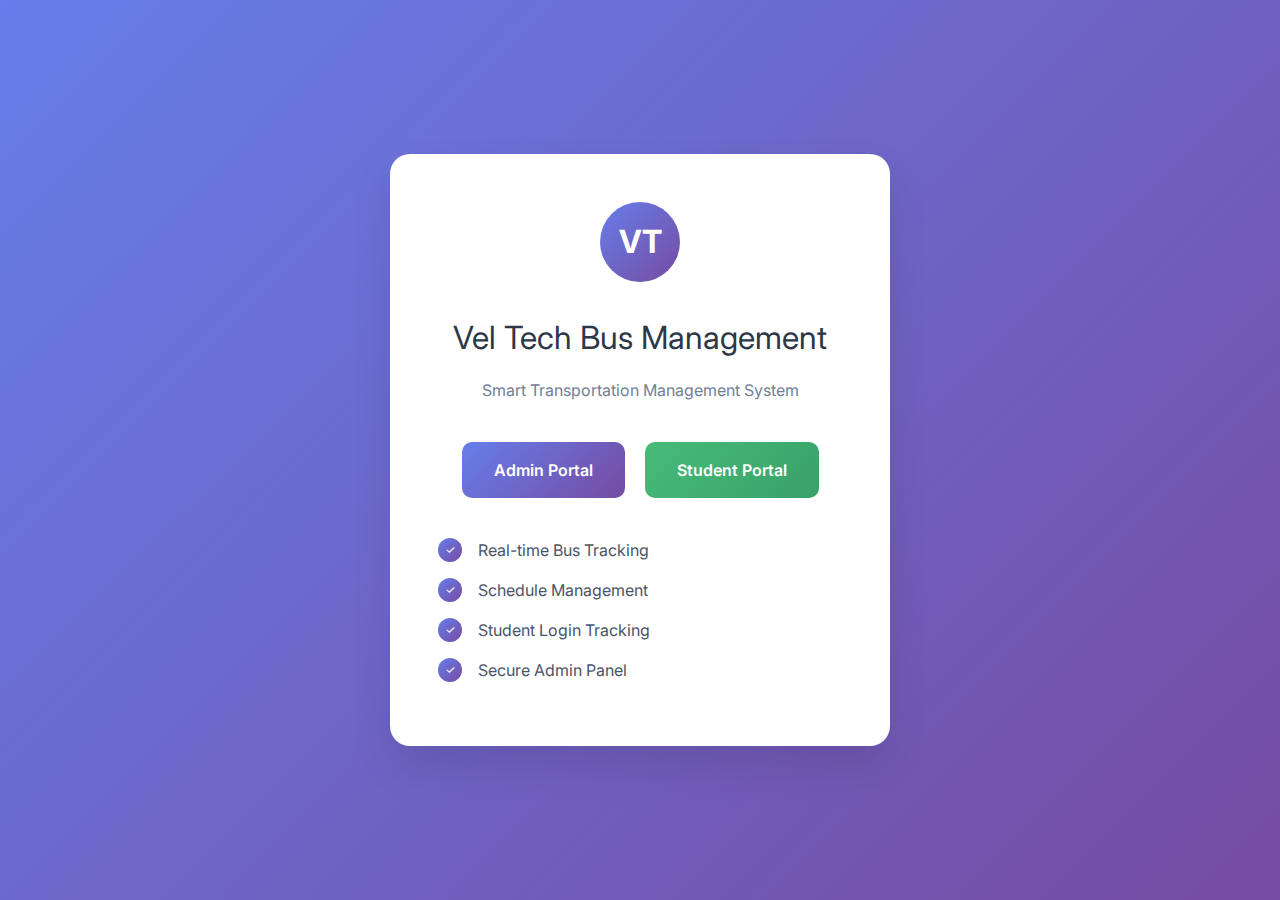
<file: index.html>
<!DOCTYPE html>
<html lang="en">
<head>
    <meta charset="UTF-8">
    <meta name="viewport" content="width=device-width, initial-scale=1.0">
    <title>Vel Tech Bus Management System</title>
    <link rel="stylesheet" href="css/output.css">
    <link href="https://fonts.googleapis.com/css2?family=Inter:wght@400;500;600;700&display=swap" rel="stylesheet">
    <style>
        body {
            font-family: 'Inter', sans-serif;
            background: linear-gradient(135deg, #667eea 0%, #764ba2 100%);
            min-height: 100vh;
            display: flex;
            align-items: center;
            justify-content: center;
            margin: 0;
        }
        .container {
            background: white;
            border-radius: 20px;
            box-shadow: 0 20px 40px rgba(0,0,0,0.1);
            padding: 3rem;
            text-align: center;
            max-width: 500px;
            width: 90%;
        }
        .logo {
            width: 80px;
            height: 80px;
            margin: 0 auto 2rem;
            background: linear-gradient(135deg, #667eea, #764ba2);
            border-radius: 50%;
            display: flex;
            align-items: center;
            justify-content: center;
            color: white;
            font-size: 2rem;
            font-weight: bold;
        }
        h1 {
            color: #2d3748;
            margin-bottom: 1rem;
            font-size: 2rem;
        }
        .subtitle {
            color: #718096;
            margin-bottom: 2rem;
        }
        .btn {
            display: inline-block;
            padding: 1rem 2rem;
            margin: 0.5rem;
            background: linear-gradient(135deg, #667eea, #764ba2);
            color: white;
            text-decoration: none;
            border-radius: 10px;
            font-weight: 600;
            transition: transform 0.3s ease, box-shadow 0.3s ease;
        }
        .btn:hover {
            transform: translateY(-2px);
            box-shadow: 0 10px 20px rgba(0,0,0,0.2);
        }
        .btn-secondary {
            background: linear-gradient(135deg, #48bb78, #38a169);
        }
        .features {
            margin-top: 2rem;
            text-align: left;
        }
        .feature {
            display: flex;
            align-items: center;
            margin-bottom: 1rem;
            color: #4a5568;
        }
        .feature-icon {
            width: 24px;
            height: 24px;
            margin-right: 1rem;
            background: linear-gradient(135deg, #667eea, #764ba2);
            border-radius: 50%;
            display: flex;
            align-items: center;
            justify-content: center;
            color: white;
            font-size: 12px;
        }
    </style>
</head>
<body>
    <div class="container">
        <div class="logo">VT</div>
        <h1>Vel Tech Bus Management</h1>
        <p class="subtitle">Smart Transportation Management System</p>
        
        <a href="admin-login.html" class="btn">Admin Portal</a>
        <a href="student-login.html" class="btn btn-secondary">Student Portal</a>
        
        <div class="features">
            <div class="feature">
                <div class="feature-icon">✓</div>
                <span>Real-time Bus Tracking</span>
            </div>
            <div class="feature">
                <div class="feature-icon">✓</div>
                <span>Schedule Management</span>
            </div>
            <div class="feature">
                <div class="feature-icon">✓</div>
                <span>Student Login Tracking</span>
            </div>
            <div class="feature">
                <div class="feature-icon">✓</div>
                <span>Secure Admin Panel</span>
            </div>
        </div>
    </div>
</body>
</html>
</file>
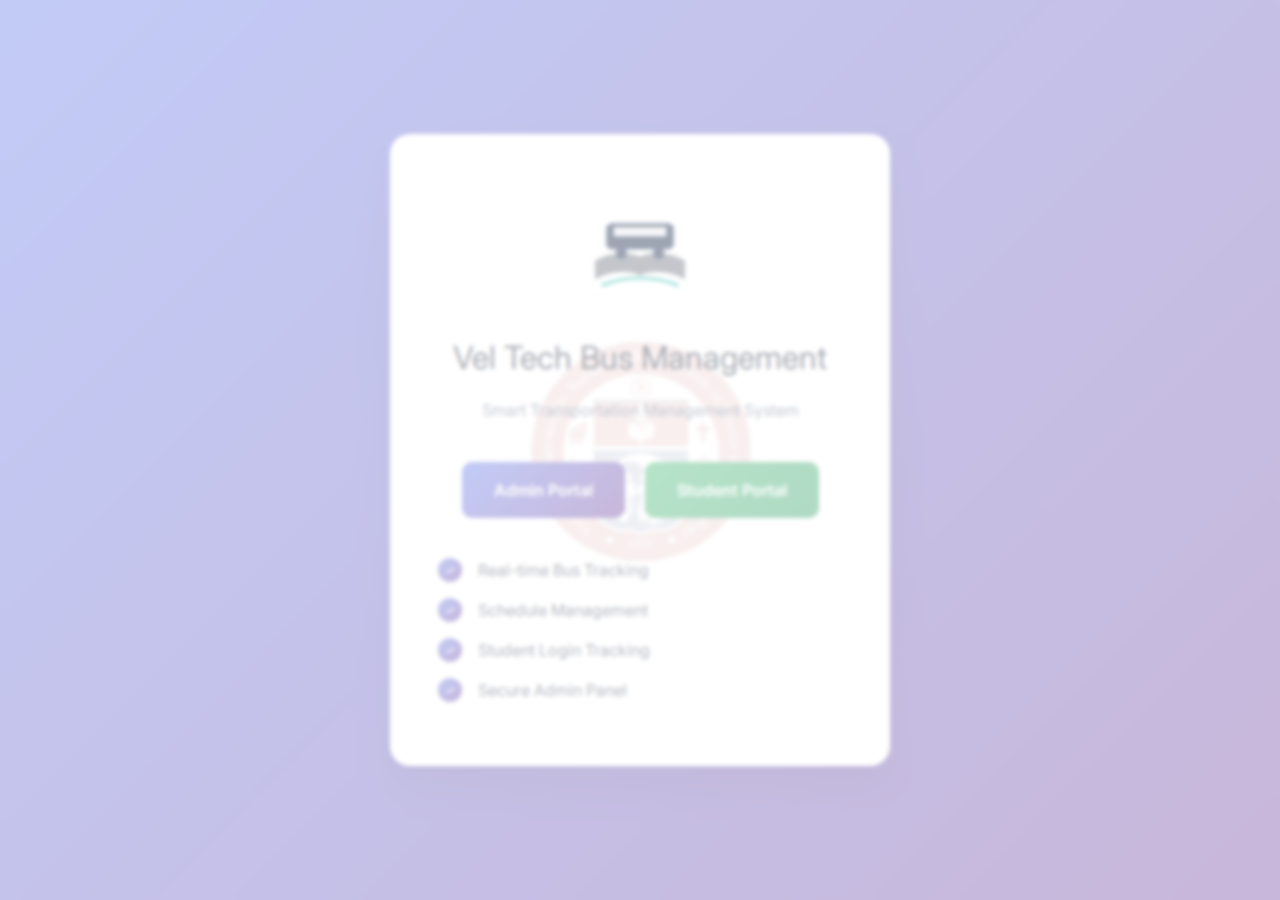
<file: index copy.html>
<!DOCTYPE html>
<html lang="en">
<head>
    <meta charset="UTF-8">
    <meta name="viewport" content="width=device-width, initial-scale=1.0">
    <title>Vel Tech Bus Management System</title>
    <link rel="stylesheet" href="css/output.css">
    <link href="https://fonts.googleapis.com/css2?family=Inter:wght@400;500;600;700&display=swap" rel="stylesheet">
    <style>
        body {
            font-family: 'Inter', sans-serif;
            background: linear-gradient(135deg, #667eea 0%, #764ba2 100%);
            min-height: 100vh;
            display: flex;
            align-items: center;
            justify-content: center;
            margin: 0;
        }
        .container {
            background: white;
            border-radius: 20px;
            box-shadow: 0 20px 40px rgba(0,0,0,0.1);
            padding: 3rem;
            text-align: center;
            max-width: 500px;
            width: 90%;
            position: relative;
            overflow: hidden;
        }
        /* Watermark logo inside the white box */
        .container::before {
            content: '';
            position: absolute;
            inset: 0;
            background: url('images/logo.png') center/90% no-repeat;
            opacity: 0.18; /* stronger watermark; tweak 0.12–0.22 */
            pointer-events: none; /* keep buttons clickable */
            z-index: 0;
        }
        .container > * { position: relative; z-index: 1; }
        .logo {
            width: 120px;
            height: 120px;
            margin: 0 auto 2rem;
            display: flex;
            align-items: center;
            justify-content: center;
        }
        .logo svg {
            width: 100%;
            height: 100%;
        }
        h1 {
            color: #2d3748;
            margin-bottom: 1rem;
            font-size: 2rem;
        }
        .subtitle {
            color: #718096;
            margin-bottom: 2rem;
        }
        .btn {
            display: inline-block;
            padding: 1rem 2rem;
            margin: 0.5rem;
            background: linear-gradient(135deg, #667eea, #764ba2);
            color: white;
            text-decoration: none;
            border-radius: 10px;
            font-weight: 600;
            transition: transform 0.3s ease, box-shadow 0.3s ease;
        }
        .btn:hover {
            transform: translateY(-2px);
            box-shadow: 0 10px 20px rgba(0,0,0,0.2);
        }
        .btn-secondary {
            background: linear-gradient(135deg, #48bb78, #38a169);
        }
        .features {
            margin-top: 2rem;
            text-align: left;
        }
        .feature {
            display: flex;
            align-items: center;
            margin-bottom: 1rem;
            color: #4a5568;
        }
        .feature-icon {
            width: 24px;
            height: 24px;
            margin-right: 1rem;
            background: linear-gradient(135deg, #667eea, #764ba2);
            border-radius: 50%;
            display: flex;
            align-items: center;
            justify-content: center;
            color: white;
            font-size: 12px;
        }
        .loader-overlay { position: fixed; inset: 0; background: rgba(255,255,255,0.6); backdrop-filter: blur(2px); z-index: 9999; overflow: hidden; opacity: 1; transition: opacity .4s ease; }
        .loader-overlay.hidden { opacity: 0; pointer-events: none; }
        .bus-track { position: absolute; left: 0; right: 0; top: 50%; height: 64px; transform: translateY(-50%); }
        .bus-icon { width: 120px; height: 64px; position: absolute; left: -140px; top: 0; animation: bus-move 3.4s cubic-bezier(.22,.61,.36,1) forwards, bus-bob .8s ease-in-out infinite alternate; }
        @keyframes bus-move { from { transform: translateX(-120%); } to { transform: translateX(110vw); } }
        @keyframes bus-bob { from { margin-top: -1px; } to { margin-top: 1px; } }
        .wheel { transform-box: fill-box; transform-origin: center; /* spinning disabled */ }
        /* Smoke puffs */
        .smoke-puff { animation: smoke-drift 3s ease-out infinite; transform-box: fill-box; transform-origin: center; }
        .puff-1 { animation-delay: 0s; }
        .puff-2 { animation-delay: .25s; }
        .puff-3 { animation-delay: .5s; }
        .puff-4 { animation-delay: .75s; }
        .puff-5 { animation-delay: 1s; }
        .puff-6 { animation-delay: 1.25s; }
        .puff-7 { animation-delay: 1.5s; }
        .puff-8 { animation-delay: 1.75s; }
        .puff-9 { animation-delay: 2s; }
        .puff-10 { animation-delay: 2.25s; }
        .puff-11 { animation-delay: 2.5s; }
        .puff-12 { animation-delay: 2.75s; }
        .puff-13 { animation-delay: 3s; }
        .puff-14 { animation-delay: 3.25s; }
        .puff-15 { animation-delay: 3.5s; }
        .puff-16 { animation-delay: 3.75s; }
        @keyframes smoke-drift {
            0% { opacity: .6; transform: translate(0, 0) scale(1); }
            100% { opacity: 0; transform: translate(-60px, -20px) scale(2.0); }
        }
    </style>
</head>
<body>
    <div id="page-loader" class="loader-overlay">
        <div class="bus-track">
            <svg class="bus-icon" viewBox="0 0 400 160" xmlns="http://www.w3.org/2000/svg" aria-hidden="true">
                <defs>
                    <linearGradient id="busBody" x1="0" y1="0" x2="0" y2="1">
                        <stop offset="0%" stop-color="#FACC15"/>
                        <stop offset="100%" stop-color="#F59E0B"/>
                    </linearGradient>
                    <linearGradient id="glass" x1="0" y1="0" x2="0" y2="1">
                        <stop offset="0%" stop-color="#E5F4FF"/>
                        <stop offset="100%" stop-color="#BFE0F7"/>
                    </linearGradient>
                    <filter id="shadowBlur" x="-20%" y="-50%" width="140%" height="200%">
                        <feGaussianBlur in="SourceGraphic" stdDeviation="7 3"/>
                    </filter>
                    <filter id="motionX" x="-50%" y="-50%" width="200%" height="200%">
                        <feGaussianBlur in="SourceGraphic" stdDeviation="3 0"/>
                    </filter>
                    <filter id="wheelBlur" x="-50%" y="-50%" width="200%" height="200%">
                        <feGaussianBlur in="SourceGraphic" stdDeviation="1.5"/>
                    </filter>
                    <filter id="smokeBlur" x="-50%" y="-50%" width="200%" height="200%">
                        <feGaussianBlur in="SourceGraphic" stdDeviation="2 2"/>
                    </filter>
                </defs>

                <!-- road blur / shadow -->
                <ellipse cx="200" cy="125" rx="140" ry="10" fill="#000" opacity="0.25" filter="url(#shadowBlur)"/>

                <!-- smoke puffs behind rear of bus -->
                <g opacity="0.9">
                    <ellipse class="smoke-puff puff-1"  cx="36" cy="98" rx="18" ry="10"  fill="#374151" filter="url(#smokeBlur)"/>
                    <ellipse class="smoke-puff puff-2"  cx="32" cy="94" rx="16" ry="9"   fill="#374151" filter="url(#smokeBlur)"/>
                    <ellipse class="smoke-puff puff-3"  cx="28" cy="90" rx="14" ry="8"   fill="#374151" filter="url(#smokeBlur)"/>
                    <ellipse class="smoke-puff puff-4"  cx="24" cy="86" rx="16" ry="9"   fill="#374151" filter="url(#smokeBlur)"/>
                    <ellipse class="smoke-puff puff-5"  cx="20" cy="82" rx="18" ry="10"  fill="#374151" filter="url(#smokeBlur)"/>
                    <ellipse class="smoke-puff puff-6"  cx="16" cy="78" rx="16" ry="9"   fill="#374151" filter="url(#smokeBlur)"/>
                    <ellipse class="smoke-puff puff-7"  cx="12" cy="74" rx="14" ry="8"   fill="#374151" filter="url(#smokeBlur)"/>
                    <ellipse class="smoke-puff puff-8"  cx="8"  cy="70" rx="16" ry="9"   fill="#374151" filter="url(#smokeBlur)"/>
                    <ellipse class="smoke-puff puff-9"  cx="4"  cy="66" rx="14" ry="8"   fill="#374151" filter="url(#smokeBlur)"/>
                    <ellipse class="smoke-puff puff-10" cx="0"  cy="62" rx="18" ry="10"  fill="#374151" filter="url(#smokeBlur)"/>
                    <ellipse class="smoke-puff puff-11" cx="-4" cy="58" rx="16" ry="9"  fill="#374151" filter="url(#smokeBlur)"/>
                    <ellipse class="smoke-puff puff-12" cx="-8" cy="54" rx="14" ry="8"  fill="#374151" filter="url(#smokeBlur)"/>
                    <ellipse class="smoke-puff puff-13" cx="-12" cy="50" rx="16" ry="9" fill="#374151" filter="url(#smokeBlur)"/>
                    <ellipse class="smoke-puff puff-14" cx="-16" cy="46" rx="14" ry="8" fill="#374151" filter="url(#smokeBlur)"/>
                    <ellipse class="smoke-puff puff-15" cx="-20" cy="42" rx="16" ry="9" fill="#374151" filter="url(#smokeBlur)"/>
                    <ellipse class="smoke-puff puff-16" cx="-24" cy="38" rx="18" ry="10" fill="#374151" filter="url(#smokeBlur)"/>
                </g>

                <g transform="skewY(-5)">
                    <!-- bus body -->
                    <rect x="40" y="35" width="300" height="90" rx="14" fill="url(#busBody)" stroke="#111827" stroke-width="3"/>
                    <!-- black accent stripe -->
                    <rect x="40" y="88" width="300" height="8" fill="#111827" opacity="0.95"/>

                    <!-- windows -->
                    <rect x="60" y="48" width="78" height="24" rx="4" fill="url(#glass)" stroke="#1F2937" stroke-width="2"/>
                    <rect x="150" y="48" width="78" height="24" rx="4" fill="url(#glass)" stroke="#1F2937" stroke-width="2"/>
                    <rect x="240" y="48" width="78" height="24" rx="4" fill="url(#glass)" stroke="#1F2937" stroke-width="2"/>

                    <!-- door line -->
                    <rect x="235" y="46" width="3" height="44" fill="#1F2937" opacity="0.7"/>

                    <!-- front light -->
                    <circle cx="342" cy="92" r="5" fill="#FFE16A" stroke="#F59E0B" stroke-width="1"/>

                    <!-- speed lines (subtle) -->
                    <g opacity="0.45" filter="url(#motionX)">
                        <rect x="20" y="78" width="18" height="3" rx="1.5" fill="#111827"/>
                        <rect x="12" y="85" width="26" height="3" rx="1.5" fill="#111827"/>
                        <rect x="28" y="92" width="20" height="3" rx="1.5" fill="#111827"/>
                    </g>

                    <!-- wheels -->
                    <g class="wheel" transform="translate(120,120)">
                        <circle r="16" fill="#111827"/>
                        <circle r="8" fill="#374151"/>
                        <g filter="url(#wheelBlur)">
                            <rect x="-1" y="-16" width="2" height="32" fill="#222" opacity="0.7"/>
                            <rect x="-16" y="-1" width="32" height="2" fill="#222" opacity="0.7"/>
                        </g>
                    </g>
                    <g class="wheel" transform="translate(300,120)">
                        <circle r="16" fill="#111827"/>
                        <circle r="8" fill="#374151"/>
                        <g filter="url(#wheelBlur)">
                            <rect x="-1" y="-16" width="2" height="32" fill="#222" opacity="0.7"/>
                            <rect x="-16" y="-1" width="32" height="2" fill="#222" opacity="0.7"/>
                        </g>
                    </g>
                </g>
            </svg>
        </div>
    </div>
    <div class="container">
        <div class="logo">
            <svg viewBox="0 0 128 128" xmlns="http://www.w3.org/2000/svg" role="img" aria-label="Vel Tech Bus Management Logo">
                <!-- Open Book (Grey) -->
                <path d="M16 84 C 32 74, 56 74, 64 80 L 64 100 C 56 94, 32 94, 16 104 Z" fill="#6B7280"/>
                <path d="M64 80 C 72 74, 96 74, 112 84 L 112 104 C 96 94, 72 94, 64 100 Z" fill="#6B7280"/>
                <!-- Bus (Navy Blue) -->
                <rect x="28" y="44" width="72" height="28" rx="6" ry="6" fill="#0B1F44"/>
                <rect x="36" y="48" width="56" height="10" fill="#ffffff" opacity="0.9"/>
                <circle cx="44" cy="76" r="6" fill="#0B1F44"/>
                <circle cx="84" cy="76" r="6" fill="#0B1F44"/>
                <!-- Teal Route Curve -->
                <path d="M24 110 C 48 100, 80 100, 104 110" stroke="#14B8A6" stroke-width="3" fill="none" stroke-linecap="round"/>
            </svg>
        </div>
        <h1>Vel Tech Bus Management</h1>
        <p class="subtitle">Smart Transportation Management System</p>
        
        <a href="admin-login.html" class="btn">Admin Portal</a>
        <a href="student-login.html" class="btn btn-secondary">Student Portal</a>
        
        <div class="features">
            <div class="feature">
                <div class="feature-icon">✓</div>
                <span>Real-time Bus Tracking</span>
            </div>
            <div class="feature">
                <div class="feature-icon">✓</div>
                <span>Schedule Management</span>
            </div>
            <div class="feature">
                <div class="feature-icon">✓</div>
                <span>Student Login Tracking</span>
            </div>
            <div class="feature">
                <div class="feature-icon">✓</div>
                <span>Secure Admin Panel</span>
            </div>
        </div>
    </div>
    <script>
    window.addEventListener('load',function(){
      var o=document.getElementById('page-loader');
      var b=document.querySelector('#page-loader .bus-icon');
      function fullyHide(){ if(o){ o.style.display='none'; } }
      function endBusThenSmoke(){
        if(b){ b.style.display='none'; }
        // Allow interaction during lingering smoke
        if(o){ o.style.pointerEvents = 'none'; }
        // Let smoke continue longer, then fade overlay
        setTimeout(function(){ if(o){ o.classList.add('hidden'); setTimeout(fullyHide, 500); } }, 3000);
      }
      if(b){ b.addEventListener('animationend', endBusThenSmoke, { once:true }); }
      // Fallback in case animationend doesn't fire
      setTimeout(endBusThenSmoke, 5000);
    });
    </script>
</body>
</html>
</file>
<file: css/output.css>
/*! tailwindcss v3.4.0 | MIT License | https://tailwindcss.com */

/*
1. Prevent padding and border from affecting element width. (https://github.com/mozdevs/cssremedy/issues/4)
2. Allow adding a border to an element by just adding a border-width. (https://github.com/tailwindcss/tailwindcss/pull/116)
*/

*,
::before,
::after {
  box-sizing: border-box;
  border-width: 0;
  border-style: solid;
  border-color: #e5e7eb;
}

::before,
::after {
  --tw-content: '';
}

html {
  line-height: 1.5;
  -webkit-text-size-adjust: 100%;
  -moz-tab-size: 4;
  tab-size: 4;
  font-family: ui-sans-serif, system-ui, -apple-system, BlinkMacSystemFont, "Segoe UI", Roboto, "Helvetica Neue", Arial, "Noto Sans", sans-serif, "Apple Color Emoji", "Segoe UI Emoji", "Segoe UI Symbol", "Noto Color Emoji";
  font-feature-settings: normal;
  font-variation-settings: normal;
}

body {
  margin: 0;
  line-height: inherit;
}

hr {
  height: 0;
  color: inherit;
  border-top-width: 1px;
}

abbr:where([title]) {
  text-decoration: underline dotted;
}

h1,
h2,
h3,
h4,
h5,
h6 {
  font-size: inherit;
  font-weight: inherit;
}

a {
  color: inherit;
  text-decoration: inherit;
}

b,
strong {
  font-weight: bolder;
}

code,
kbd,
samp,
pre {
  font-family: ui-monospace, SFMono-Regular, "SF Mono", Menlo, Monaco, Consolas, "Liberation Mono", "Courier New", monospace;
  font-feature-settings: normal;
  font-variation-settings: normal;
  font-size: 1em;
}

small {
  font-size: 80%;
}

sub,
sup {
  font-size: 75%;
  line-height: 0;
  position: relative;
  vertical-align: baseline;
}

sub {
  bottom: -0.25em;
}

sup {
  top: -0.5em;
}

table {
  text-indent: 0;
  border-color: inherit;
  border-collapse: collapse;
}

button,
input,
optgroup,
select,
textarea {
  font-family: inherit;
  font-feature-settings: inherit;
  font-variation-settings: inherit;
  font-size: 100%;
  font-weight: inherit;
  line-height: inherit;
  letter-spacing: inherit;
  color: inherit;
  margin: 0;
  padding: 0;
}

button,
select {
  text-transform: none;
}

button,
input:where([type='button']),
input:where([type='reset']),
input:where([type='submit']) {
  -webkit-appearance: button;
  background-color: transparent;
  background-image: none;
}

:-moz-focusring {
  outline: auto;
}

:-moz-ui-invalid {
  box-shadow: none;
}

progress {
  vertical-align: baseline;
}

::-webkit-inner-spin-button,
::-webkit-outer-spin-button {
  height: auto;
}

[type='search'] {
  -webkit-appearance: textfield;
  outline-offset: -2px;
}

::-webkit-search-decoration {
  -webkit-appearance: none;
}

::-webkit-file-upload-button {
  -webkit-appearance: button;
  font: inherit;
}

summary {
  display: list-item;
}

blockquote,
dl,
dd,
h1,
h2,
h3,
h4,
h5,
h6,
hr,
figure,
p,
pre {
  margin: 0;
}

fieldset {
  margin: 0;
  padding: 0;
}

legend {
  padding: 0;
}

ol,
ul,
menu {
  list-style: none;
  margin: 0;
  padding: 0;
}

dialog {
  padding: 0;
}

textarea {
  resize: vertical;
}

input::placeholder,
textarea::placeholder {
  opacity: 1;
  color: #9ca3af;
}

button,
[role="button"] {
  cursor: pointer;
}

disabled {
  cursor: default;
}

img,
svg,
video,
canvas,
audio,
iframe,
embed,
object {
  display: block;
  vertical-align: middle;
}

img,
video {
  max-width: 100%;
  height: auto;
}

[hidden] {
  display: none;
}

*, ::before, ::after {
  --tw-border-spacing-x: 0;
  --tw-border-spacing-y: 0;
  --tw-translate-x: 0;
  --tw-translate-y: 0;
  --tw-rotate: 0;
  --tw-skew-x: 0;
  --tw-skew-y: 0;
  --tw-scale-x: 1;
  --tw-scale-y: 1;
  --tw-pan-x: ;
  --tw-pan-y: ;
  --tw-pinch-zoom: ;
  --tw-scroll-snap-strictness: proximity;
  --tw-gradient-from-position: ;
  --tw-gradient-via-position: ;
  --tw-gradient-to-position: ;
  --tw-ordinal: ;
  --tw-slashed-zero: ;
  --tw-numeric-figure: ;
  --tw-numeric-spacing: ;
  --tw-numeric-fraction: ;
  --tw-ring-inset: ;
  --tw-ring-offset-width: 0px;
  --tw-ring-offset-color: #fff;
  --tw-ring-color: rgb(59 130 246 / 0.5);
  --tw-ring-offset-shadow: 0 0 #0000;
  --tw-ring-shadow: 0 0 #0000;
  --tw-shadow: 0 0 #0000;
  --tw-shadow-colored: 0 0 #0000;
  --tw-blur: ;
  --tw-brightness: ;
  --tw-contrast: ;
  --tw-grayscale: ;
  --tw-hue-rotate: ;
  --tw-invert: ;
  --tw-saturate: ;
  --tw-sepia: ;
  --tw-drop-shadow: ;
  --tw-backdrop-blur: ;
  --tw-backdrop-brightness: ;
  --tw-backdrop-contrast: ;
  --tw-backdrop-grayscale: ;
  --tw-backdrop-hue-rotate: ;
  --tw-backdrop-invert: ;
  --tw-backdrop-opacity: ;
  --tw-backdrop-saturate: ;
  --tw-backdrop-sepia: ;
}

::backdrop {
  --tw-border-spacing-x: 0;
  --tw-border-spacing-y: 0;
  --tw-translate-x: 0;
  --tw-translate-y: 0;
  --tw-rotate: 0;
  --tw-skew-x: 0;
  --tw-skew-y: 0;
  --tw-scale-x: 1;
  --tw-scale-y: 1;
  --tw-pan-x: ;
  --tw-pan-y: ;
  --tw-pinch-zoom: ;
  --tw-scroll-snap-strictness: proximity;
  --tw-gradient-from-position: ;
  --tw-gradient-via-position: ;
  --tw-gradient-to-position: ;
  --tw-ordinal: ;
  --tw-slashed-zero: ;
  --tw-numeric-figure: ;
  --tw-numeric-spacing: ;
  --tw-numeric-fraction: ;
  --tw-ring-inset: ;
  --tw-ring-offset-width: 0px;
  --tw-ring-offset-color: #fff;
  --tw-ring-color: rgb(59 130 246 / 0.5);
  --tw-ring-offset-shadow: 0 0 #0000;
  --tw-ring-shadow: 0 0 #0000;
  --tw-shadow: 0 0 #0000;
  --tw-shadow-colored: 0 0 #0000;
  --tw-blur: ;
  --tw-brightness: ;
  --tw-contrast: ;
  --tw-grayscale: ;
  --tw-hue-rotate: ;
  --tw-invert: ;
  --tw-saturate: ;
  --tw-sepia: ;
  --tw-drop-shadow: ;
  --tw-backdrop-blur: ;
  --tw-backdrop-brightness: ;
  --tw-backdrop-contrast: ;
  --tw-backdrop-grayscale: ;
  --tw-backdrop-hue-rotate: ;
  --tw-backdrop-invert: ;
  --tw-backdrop-opacity: ;
  --tw-backdrop-saturate: ;
  --tw-backdrop-sepia: ;
}

/* Essential Tailwind CSS classes for your project */
.sr-only {
  position: absolute;
  width: 1px;
  height: 1px;
  padding: 0;
  margin: -1px;
  overflow: hidden;
  clip: rect(0, 0, 0, 0);
  white-space: nowrap;
  border-width: 0;
}

.absolute {
  position: absolute;
}

.relative {
  position: relative;
}

.inset-0 {
  inset: 0px;
}

.top-1\/2 {
  top: 50%;
}

.left-1\/2 {
  left: 50%;
}

.z-0 {
  z-index: 0;
}

.z-10 {
  z-index: 10;
}

.z-50 {
  z-index: 50;
}

.z-\[99\] {
  z-index: 99;
}

.m-4 {
  margin: 1rem;
}

.mb-2 {
  margin-bottom: 0.5rem;
}

.mb-4 {
  margin-bottom: 1rem;
}

.mb-6 {
  margin-bottom: 1.5rem;
}

.mb-8 {
  margin-bottom: 2rem;
}

.mt-2 {
  margin-top: 0.5rem;
}

.mt-4 {
  margin-top: 1rem;
}

.mt-8 {
  margin-top: 2rem;
}

.mx-2 {
  margin-left: 0.5rem;
  margin-right: 0.5rem;
}

.mx-4 {
  margin-left: 1rem;
  margin-right: 1rem;
}

.ml-4 {
  margin-left: 1rem;
}

.block {
  display: block;
}

.flex {
  display: flex;
}

.inline-block {
  display: inline-block;
}

.inline-flex {
  display: inline-flex;
}

.hidden {
  display: none;
}

.h-8 {
  height: 2rem;
}

.h-10 {
  height: 2.5rem;
}

.h-12 {
  height: 3rem;
}

.h-96 {
  height: 24rem;
}

.min-h-screen {
  min-height: 100vh;
}

.w-10 {
  width: 2.5rem;
}

.w-16 {
  width: 4rem;
}

.w-full {
  width: 100%;
}

.max-w-md {
  max-width: 28rem;
}

.flex-1 {
  flex: 1 1 0%;
}

.flex-col {
  flex-direction: column;
}

.items-center {
  align-items: center;
}

.items-start {
  align-items: flex-start;
}

.justify-between {
  justify-content: space-between;
}

.justify-center {
  justify-content: center;
}

.space-x-2 > :not([hidden]) ~ :not([hidden]) {
  --tw-space-x-reverse: 0;
  margin-right: calc(0.5rem * var(--tw-space-x-reverse));
  margin-left: calc(0.5rem * calc(1 - var(--tw-space-x-reverse)));
}

.space-x-4 > :not([hidden]) ~ :not([hidden]) {
  --tw-space-x-reverse: 0;
  margin-right: calc(1rem * var(--tw-space-x-reverse));
  margin-left: calc(1rem * calc(1 - var(--tw-space-x-reverse)));
}

.space-y-2 > :not([hidden]) ~ :not([hidden]) {
  --tw-space-y-reverse: 0;
  margin-top: calc(0.5rem * calc(1 - var(--tw-space-y-reverse)));
  margin-bottom: calc(0.5rem * var(--tw-space-y-reverse));
}

.space-y-4 > :not([hidden]) ~ :not([hidden]) {
  --tw-space-y-reverse: 0;
  margin-top: calc(1rem * calc(1 - var(--tw-space-y-reverse)));
  margin-bottom: calc(1rem * var(--tw-space-y-reverse));
}

.rounded {
  border-radius: 0.25rem;
}

.rounded-lg {
  border-radius: 0.5rem;
}

.rounded-md {
  border-radius: 0.375rem;
}

.rounded-xl {
  border-radius: 0.75rem;
}

.rounded-tl-lg {
  border-top-left-radius: 0.5rem;
}

.rounded-tr-lg {
  border-top-right-radius: 0.5rem;
}

.border {
  border-width: 1px;
}

.border-b {
  border-bottom-width: 1px;
}

.border-gray-200 {
  --tw-border-opacity: 1;
  border-color: rgb(229 231 235 / var(--tw-border-opacity));
}

.border-gray-300 {
  --tw-border-opacity: 1;
  border-color: rgb(209 213 219 / var(--tw-border-opacity));
}

.bg-black {
  --tw-bg-opacity: 1;
  background-color: rgb(0 0 0 / var(--tw-bg-opacity));
}

.bg-blue-100 {
  --tw-bg-opacity: 1;
  background-color: rgb(219 234 254 / var(--tw-bg-opacity));
}

.bg-blue-500 {
  --tw-bg-opacity: 1;
  background-color: rgb(59 130 246 / var(--tw-bg-opacity));
}

.bg-blue-600 {
  --tw-bg-opacity: 1;
  background-color: rgb(37 99 235 / var(--tw-bg-opacity));
}

.bg-blue-700 {
  --tw-bg-opacity: 1;
  background-color: rgb(29 78 216 / var(--tw-bg-opacity));
}

.bg-gray-100 {
  --tw-bg-opacity: 1;
  background-color: rgb(243 244 246 / var(--tw-bg-opacity));
}

.bg-gray-200 {
  --tw-bg-opacity: 1;
  background-color: rgb(229 231 235 / var(--tw-bg-opacity));
}

.bg-gray-500 {
  --tw-bg-opacity: 1;
  background-color: rgb(107 114 128 / var(--tw-bg-opacity));
}

.bg-gray-600 {
  --tw-bg-opacity: 1;
  background-color: rgb(75 85 99 / var(--tw-bg-opacity));
}

.bg-gray-700 {
  --tw-bg-opacity: 1;
  background-color: rgb(55 65 81 / var(--tw-bg-opacity));
}

.bg-gray-800 {
  --tw-bg-opacity: 1;
  background-color: rgb(31 41 55 / var(--tw-bg-opacity));
}

.bg-green-100 {
  --tw-bg-opacity: 1;
  background-color: rgb(220 252 231 / var(--tw-bg-opacity));
}

.bg-green-600 {
  --tw-bg-opacity: 1;
  background-color: rgb(22 163 74 / var(--tw-bg-opacity));
}

.bg-green-700 {
  --tw-bg-opacity: 1;
  background-color: rgb(21 128 61 / var(--tw-bg-opacity));
}

.bg-opacity-75 {
  --tw-bg-opacity: 0.75;
}

.bg-red-600 {
  --tw-bg-opacity: 1;
  background-color: rgb(220 38 38 / var(--tw-bg-opacity));
}

.bg-red-700 {
  --tw-bg-opacity: 1;
  background-color: rgb(185 28 28 / var(--tw-bg-opacity));
}

.bg-white {
  --tw-bg-opacity: 1;
  background-color: rgb(255 255 255 / var(--tw-bg-opacity));
}

.bg-yellow-100 {
  --tw-bg-opacity: 1;
  background-color: rgb(254 249 195 / var(--tw-bg-opacity));
}

.bg-yellow-500 {
  --tw-bg-opacity: 1;
  background-color: rgb(234 179 8 / var(--tw-bg-opacity));
}

.bg-yellow-700 {
  --tw-bg-opacity: 1;
  background-color: rgb(161 98 7 / var(--tw-bg-opacity));
}

.p-3 {
  padding: 0.75rem;
}

.p-4 {
  padding: 1rem;
}

.p-6 {
  padding: 1.5rem;
}

.px-2 {
  padding-left: 0.5rem;
  padding-right: 0.5rem;
}

.px-3 {
  padding-left: 0.75rem;
  padding-right: 0.75rem;
}

.px-4 {
  padding-left: 1rem;
  padding-right: 1rem;
}

.px-6 {
  padding-left: 1.5rem;
  padding-right: 1.5rem;
}

.py-1 {
  padding-top: 0.25rem;
  padding-bottom: 0.25rem;
}

.py-2 {
  padding-top: 0.5rem;
  padding-bottom: 0.5rem;
}

.py-3 {
  padding-top: 0.75rem;
  padding-bottom: 0.75rem;
}

.text-center {
  text-align: center;
}

.text-left {
  text-align: left;
}

.text-xs {
  font-size: 0.75rem;
  line-height: 1rem;
}

.text-sm {
  font-size: 0.875rem;
  line-height: 1.25rem;
}

.text-lg {
  font-size: 1.125rem;
  line-height: 1.75rem;
}

.text-xl {
  font-size: 1.25rem;
  line-height: 1.75rem;
}

.text-2xl {
  font-size: 1.5rem;
  line-height: 2rem;
}

.text-3xl {
  font-size: 1.875rem;
  line-height: 2.25rem;
}

.font-bold {
  font-weight: 700;
}

.font-medium {
  font-weight: 500;
}

.font-semibold {
  font-weight: 600;
}

.leading-normal {
  line-height: 1.5;
}

.tracking-widest {
  letter-spacing: 0.1em;
}

.text-blue-500 {
  --tw-text-opacity: 1;
  color: rgb(59 130 246 / var(--tw-text-opacity));
}

.text-blue-600 {
  --tw-text-opacity: 1;
  color: rgb(37 99 235 / var(--tw-text-opacity));
}

.text-blue-700 {
  --tw-text-opacity: 1;
  color: rgb(29 78 216 / var(--tw-text-opacity));
}

.text-gray-400 {
  --tw-text-opacity: 1;
  color: rgb(156 163 175 / var(--tw-text-opacity));
}

.text-gray-500 {
  --tw-text-opacity: 1;
  color: rgb(107 114 128 / var(--tw-text-opacity));
}

.text-gray-600 {
  --tw-text-opacity: 1;
  color: rgb(75 85 99 / var(--tw-text-opacity));
}

.text-gray-700 {
  --tw-text-opacity: 1;
  color: rgb(55 65 81 / var(--tw-text-opacity));
}

.text-gray-800 {
  --tw-text-opacity: 1;
  color: rgb(31 41 55 / var(--tw-text-opacity));
}

.text-green-600 {
  --tw-text-opacity: 1;
  color: rgb(22 163 74 / var(--tw-text-opacity));
}

.text-green-700 {
  --tw-text-opacity: 1;
  color: rgb(21 128 61 / var(--tw-text-opacity));
}

.text-purple-500 {
  --tw-text-opacity: 1;
  color: rgb(168 85 247 / var(--tw-text-opacity));
}

.text-red-600 {
  --tw-text-opacity: 1;
  color: rgb(220 38 38 / var(--tw-text-opacity));
}

.text-red-700 {
  --tw-text-opacity: 1;
  color: rgb(185 28 28 / var(--tw-text-opacity));
}

.text-white {
  --tw-text-opacity: 1;
  color: rgb(255 255 255 / var(--tw-text-opacity));
}

.text-yellow-600 {
  --tw-text-opacity: 1;
  color: rgb(202 138 4 / var(--tw-text-opacity));
}

.uppercase {
  text-transform: uppercase;
}

.underline {
  text-decoration-line: underline;
}

.shadow-md {
  --tw-shadow: 0 4px 6px -1px rgb(0 0 0 / 0.1), 0 2px 4px -2px rgb(0 0 0 / 0.1);
  --tw-shadow-colored: 0 4px 6px -1px rgb(0 0 0 / 0.1), 0 2px 4px -2px rgb(0 0 0 / 0.1);
  box-shadow: var(--tw-ring-offset-shadow, 0 0 #0000), var(--tw-ring-shadow, 0 0 #0000), var(--tw-shadow);
}

.shadow-lg {
  --tw-shadow: 0 10px 15px -3px rgb(0 0 0 / 0.1), 0 4px 6px -4px rgb(0 0 0 / 0.1);
  --tw-shadow-colored: 0 10px 15px -3px rgb(0 0 0 / 0.1), 0 4px 6px -4px rgb(0 0 0 / 0.1);
  box-shadow: var(--tw-ring-offset-shadow, 0 0 #0000), var(--tw-ring-shadow, 0 0 #0000), var(--tw-shadow);
}

.shadow-sm {
  --tw-shadow: 0 1px 2px 0 rgb(0 0 0 / 0.05);
  --tw-shadow-colored: 0 1px 2px 0 rgb(0 0 0 / 0.05);
  box-shadow: var(--tw-ring-offset-shadow, 0 0 #0000), var(--tw-ring-shadow, 0 0 #0000), var(--tw-shadow);
}

.transition-colors {
  transition-property: color, background-color, border-color, text-decoration-color, fill, stroke;
  transition-timing-function: cubic-bezier(0.4, 0, 0.2, 1);
  transition-duration: 150ms;
}

.duration-200 {
  transition-duration: 200ms;
}

.ease-in-out {
  transition-timing-function: cubic-bezier(0.4, 0, 0.2, 1);
}

.animate-bus-animation {
  animation: bus-animation 2s infinite;
}

@keyframes bus-animation {
  0%, 100% {
    transform: translateX(0);
  }
  50% {
    transform: translateX(10px);
  }
}

.hover\:bg-blue-700:hover {
  --tw-bg-opacity: 1;
  background-color: rgb(29 78 216 / var(--tw-bg-opacity));
}

.hover\:bg-gray-200:hover {
  --tw-bg-opacity: 1;
  background-color: rgb(229 231 235 / var(--tw-bg-opacity));
}

.hover\:bg-gray-600:hover {
  --tw-bg-opacity: 1;
  background-color: rgb(75 85 99 / var(--tw-bg-opacity));
}

.hover\:bg-gray-700:hover {
  --tw-bg-opacity: 1;
  background-color: rgb(55 65 81 / var(--tw-bg-opacity));
}

.hover\:bg-green-700:hover {
  --tw-bg-opacity: 1;
  background-color: rgb(21 128 61 / var(--tw-bg-opacity));
}

.hover\:bg-red-700:hover {
  --tw-bg-opacity: 1;
  background-color: rgb(185 28 28 / var(--tw-bg-opacity));
}

.hover\:bg-yellow-700:hover {
  --tw-bg-opacity: 1;
  background-color: rgb(161 98 7 / var(--tw-bg-opacity));
}

.hover\:text-gray-700:hover {
  --tw-text-opacity: 1;
  color: rgb(55 65 81 / var(--tw-text-opacity));
}

.hover\:underline:hover {
  text-decoration-line: underline;
}

.focus\:outline-none:focus {
  outline: 2px solid transparent;
  outline-offset: 2px;
}

.focus\:ring-2:focus {
  --tw-ring-offset-shadow: var(--tw-ring-inset) 0 0 0 var(--tw-ring-offset-width) var(--tw-ring-offset-color);
  --tw-ring-shadow: var(--tw-ring-inset) 0 0 0 calc(2px + var(--tw-ring-offset-width)) var(--tw-ring-color);
  box-shadow: var(--tw-ring-offset-shadow), var(--tw-ring-shadow), var(--tw-shadow, 0 0 #0000);
}

.focus\:ring-blue-500:focus {
  --tw-ring-opacity: 1;
  --tw-ring-color: rgb(59 130 246 / var(--tw-ring-opacity));
}

.focus\:ring-offset-2:focus {
  --tw-ring-offset-width: 2px;
}

.focus\:border-blue-500:focus {
  --tw-border-opacity: 1;
  border-color: rgb(59 130 246 / var(--tw-border-opacity));
}

.focus\:bg-gray-200:focus {
  --tw-bg-opacity: 1;
  background-color: rgb(229 231 235 / var(--tw-bg-opacity));
}

.focus\:bg-red-700:focus {
  --tw-bg-opacity: 1;
  background-color: rgb(185 28 28 / var(--tw-bg-opacity));
}

.focus\:ring-green-500:focus {
  --tw-ring-opacity: 1;
  --tw-ring-color: rgb(34 197 94 / var(--tw-ring-opacity));
}

.focus\:ring-gray-500:focus {
  --tw-ring-opacity: 1;
  --tw-ring-color: rgb(107 114 128 / var(--tw-ring-opacity));
}

.disabled\:cursor-default:disabled {
  cursor: default;
}

.group:hover .group-hover\:bg-gray-100 {
  --tw-bg-opacity: 1;
  background-color: rgb(243 244 246 / var(--tw-bg-opacity));
}

/* Responsive design */
@media (min-width: 640px) {
  .sm\:text-sm {
    font-size: 0.875rem;
    line-height: 1.25rem;
  }
}

@media (min-width: 768px) {
  .md\:flex-row {
    flex-direction: row;
  }
  
  .md\:items-center {
    align-items: center;
  }
  
  .md\:mb-0 {
    margin-bottom: 0px;
  }
  
  .md\:p-8 {
    padding: 2rem;
  }
  
  .md\:space-x-4 > :not([hidden]) ~ :not([hidden]) {
    --tw-space-x-reverse: 0;
    margin-right: calc(1rem * var(--tw-space-x-reverse));
    margin-left: calc(1rem * calc(1 - var(--tw-space-x-reverse)));
  }
  
  .md\:space-x-2 > :not([hidden]) ~ :not([hidden]) {
    --tw-space-x-reverse: 0;
    margin-right: calc(0.5rem * var(--tw-space-x-reverse));
    margin-left: calc(0.5rem * calc(1 - var(--tw-space-x-reverse)));
  }
  
  .md\:px-4 {
    padding-left: 1rem;
    padding-right: 1rem;
  }
  
  .md\:py-2 {
    padding-top: 0.5rem;
    padding-bottom: 0.5rem;
  }
  
  .md\:text-3xl {
    font-size: 1.875rem;
    line-height: 2.25rem;
  }
  
  .md\:grid-cols-2 {
    grid-template-columns: repeat(2, minmax(0, 1fr));
  }
  
  .md\:grid-cols-3 {
    grid-template-columns: repeat(3, minmax(0, 1fr));
  }
}

@media (min-width: 1024px) {
  .lg\:grid-cols-3 {
    grid-template-columns: repeat(3, minmax(0, 1fr));
  }
}

/* Custom styles for Vel Tech Bus Management */
.bus-icon-placeholder {
  background-color: rgb(59 130 246);
  border-radius: 0.25rem;
}

.content-section {
  width: 100%;
}

.message-box {
  position: fixed;
  top: 50%;
  left: 50%;
  transform: translate(-50%, -50%);
  z-index: 50;
}

.modal {
  position: fixed;
  inset: 0;
  background-color: rgb(0 0 0 / 0.5);
  display: flex;
  align-items: center;
  justify-content: center;
  z-index: 50;
}

.modal-content {
  background-color: rgb(255 255 255);
  padding: 1.5rem;
  border-radius: 0.75rem;
  box-shadow: 0 10px 15px -3px rgb(0 0 0 / 0.1), 0 4px 6px -4px rgb(0 0 0 / 0.1);
  max-width: 28rem;
  width: 100%;
  margin-left: 1rem;
  margin-right: 1rem;
}

/* Grid system */
.grid {
  display: grid;
}

.grid-cols-1 {
  grid-template-columns: repeat(1, minmax(0, 1fr));
}

.gap-2 {
  gap: 0.5rem;
}

.gap-6 {
  gap: 1.5rem;
}

.col-span-4 {
  grid-column: span 4 / span 4;
}

/* Overflow utilities */
.overflow-x-auto {
  overflow-x: auto;
}

/* Table styles */
.table-auto {
  table-layout: auto;
}

.border-collapse {
  border-collapse: collapse;
}

/* List styles */
.list-disc {
  list-style-type: disc;
}

.list-inside {
  list-style-position: inside;
}

/* Flexbox utilities */
.flex-grow {
  flex-grow: 1;
}

.flex-wrap {
  flex-wrap: wrap;
}

/* Border utilities */
.border-transparent {
  border-color: transparent;
}

.border-opacity-75 {
  --tw-border-opacity: 0.75;
}

/* Transform utilities */
.transform {
  transform: translate(var(--tw-translate-x), var(--tw-translate-y)) rotate(var(--tw-rotate)) skewX(var(--tw-skew-x)) skewY(var(--tw-skew-y)) scaleX(var(--tw-scale-x)) scaleY(var(--tw-scale-y));
}

.-translate-x-1\/2 {
  --tw-translate-x: -50%;
}

.-translate-y-1\/2 {
  --tw-translate-y: -50%;
}

/* Cursor utilities */
.cursor-pointer {
  cursor: pointer;
}

/* Selection utilities */
.select-none {
  user-select: none;
}

/* Additional responsive utilities */
@media (max-width: 767px) {
  .md\:hidden {
    display: none;
  }
}

/* Form styles */
input[type="text"],
input[type="password"],
input[type="email"],
input[type="tel"],
input[type="time"],
input[type="date"],
textarea,
select {
  appearance: none;
  background-color: transparent;
  border-color: rgb(209 213 219);
  border-width: 1px;
  border-radius: 0.375rem;
  padding: 0.5rem 0.75rem;
  font-size: 1rem;
  line-height: 1.5rem;
  color: rgb(17 24 39);
}

input[type="text"]:focus,
input[type="password"]:focus,
input[type="email"]:focus,
input[type="tel"]:focus,
input[type="time"]:focus,
input[type="date"]:focus,
textarea:focus,
select:focus {
  outline: 2px solid transparent;
  outline-offset: 2px;
  border-color: rgb(59 130 246);
  box-shadow: 0 0 0 3px rgb(59 130 246 / 0.1);
}

/* Button styles */
button {
  border-radius: 0.375rem;
  padding: 0.5rem 1rem;
  font-weight: 500;
  transition-property: color, background-color, border-color, text-decoration-color, fill, stroke;
  transition-timing-function: cubic-bezier(0.4, 0, 0.2, 1);
  transition-duration: 150ms;
}

button:disabled {
  opacity: 0.5;
  cursor: not-allowed;
}

/* Custom animations */
@keyframes bus-animation {
  0%, 100% {
    transform: translateX(0);
  }
  50% {
    transform: translateX(10px);
  }
}
</file>
